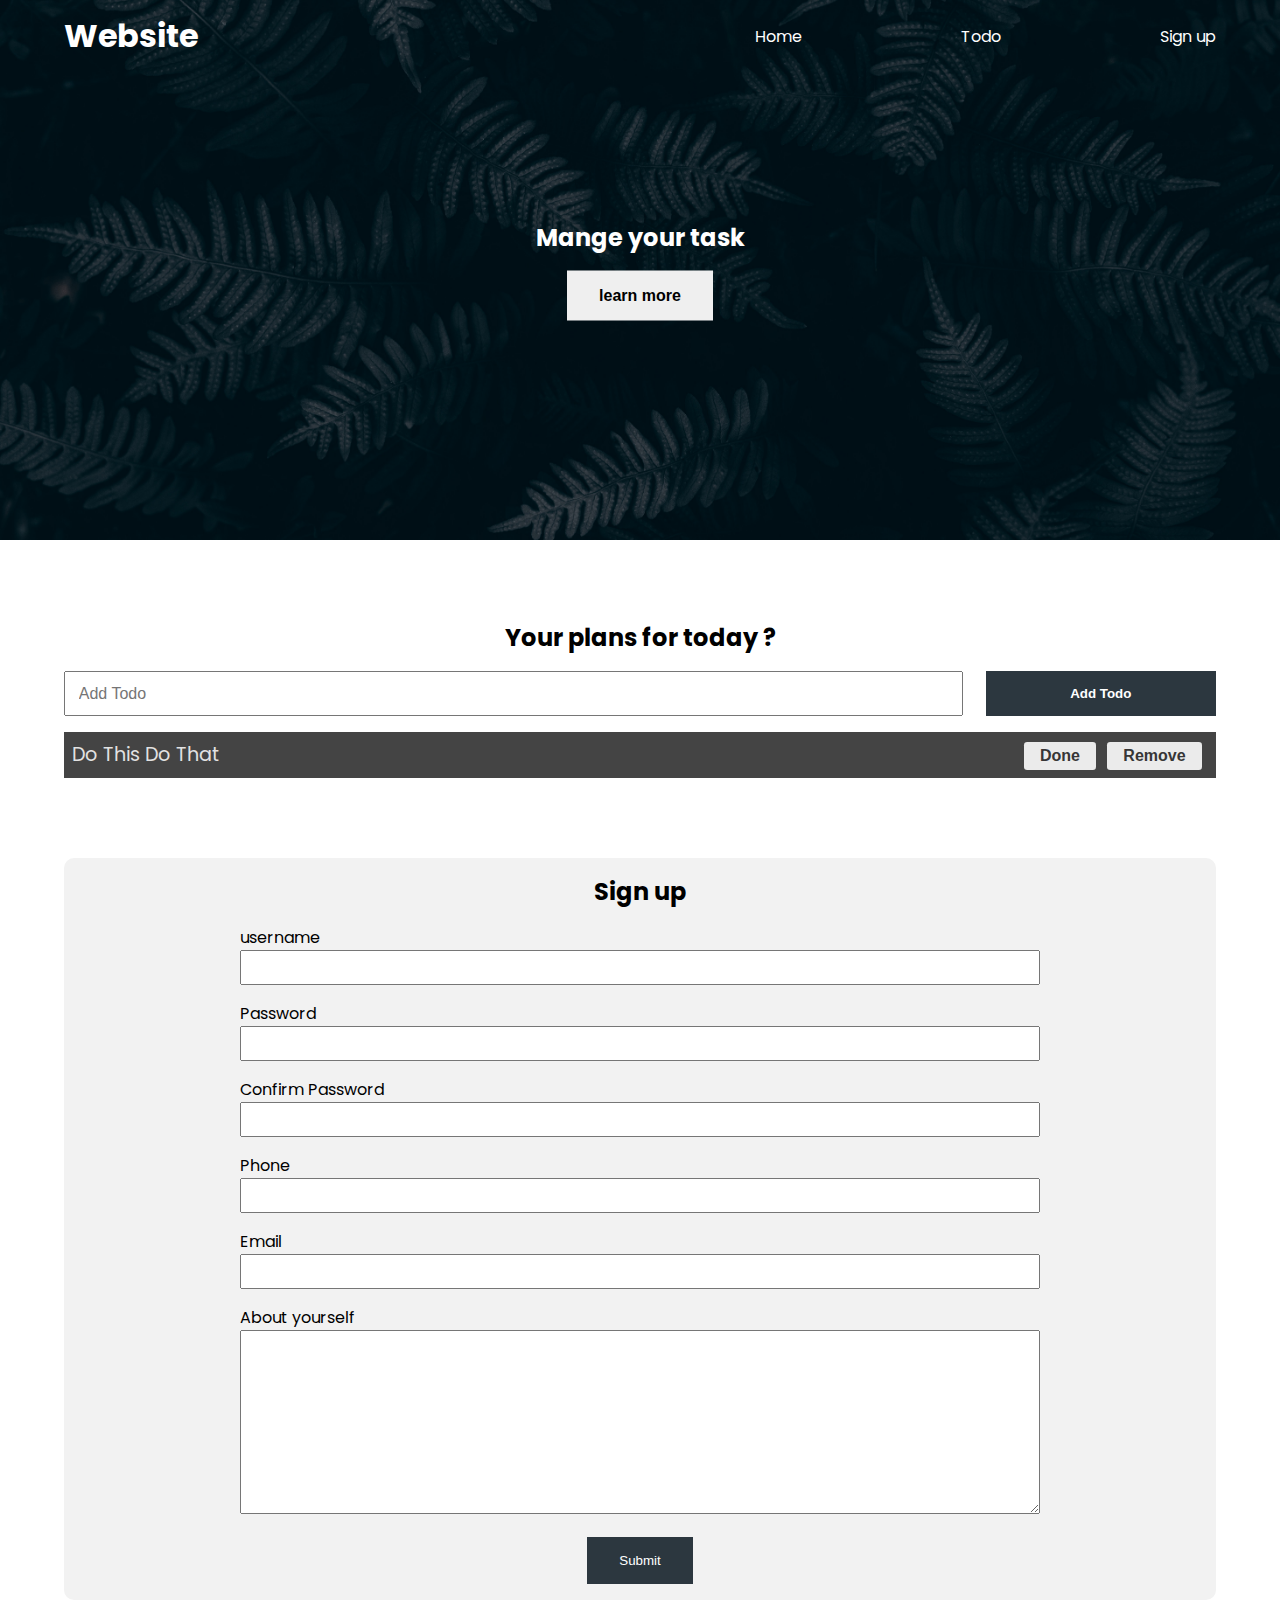
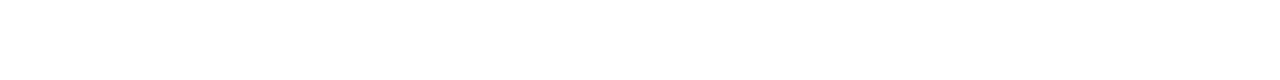
<file: index.html>
<!DOCTYPE html>
<html lang="en">

<head>
  <meta charset="UTF-8">
  <meta http-equiv="X-UA-Compatible" content="IE=edge">
  <meta name="viewport" content="width=device-width, initial-scale=1.0">
  <title>My Website</title>
  <link rel="stylesheet" href="style.css">
  <!-- <script src="/102.js" defer></script> -->
  <!-- <script src="/103.js" defer></script> -->
  <!-- <script src="/104.js" defer></script> -->
  <!-- <script src="/105.js" defer></script> -->
  <!-- <script src="/106.js" defer></script> -->
  <!-- <script src="/107.js" defer></script> -->
  <!-- <script src="/108.js" defer></script> -->
  <!-- <script src="/109.js" defer></script> -->
  <!-- <script src="/110.js" defer></script> -->
  <!-- <script src="/112.js" defer></script> -->
  <!-- <script src="/113.js" defer></script> -->
  <!-- <script src="/114.js" defer></script> -->
  <!-- <script src="/115.js" defer></script> -->
  <!-- <script src="/116.js" defer></script> -->
  <!-- <script src="/117.js" defer></script> -->
  <!-- <script src="/118.js" defer></script> -->
  <!-- <script src="/119.js" defer></script> -->
  <!-- <script src="/120.js" defer></script> -->
  <!-- <script src="/121.js" defer></script> -->
  <!-- <script src="/122.js" defer></script> -->
  <!-- <script src="/123.js" defer></script> -->
  <!-- <script src="/124.js" defer></script> -->
  <!-- <script src="/125.js" defer></script> -->
  <!-- <script src="/127.js" defer></script> -->
  <script src="/129.js" defer></script>
</head>

<body>
  <header class="header">
    <nav class="nav container">
      <h1 class="logo">Website</h1>
      <ul class="nav-items">
        <li class="nav-item"><a href="#home">Home</a></li>
        <li class="nav-item"><a href="">Todo</a></li>
        <li class="nav-item"><a href="">Sign up</a></li>
      </ul>
    </nav>
    <div class="headline">
      <h2 id="main-heading">Mange your task <span style="display: none;">Hello</span></h2>
      <button class="btn btn-headline">learn more</button>
    </div>
  </header>
  <section class="section-todo container">
    <h2>Your plans for today ?</h2>
    <form class="form-todo">
      <input type="text" placeholder="Add Todo">
      <input type="submit" value="Add Todo" class="btn">
    </form>
    <ul class="todo-list">
      <li>
        <span class="text">Do this do that</span>
        <div class="todo-buttons">
          <button class="todo-btn done">Done</button>
          <button class="todo-btn remove">Remove</button>
        </div>
      </li>
    </ul>
  </section>

  <section class="section-signup container">
    <h2>Sign up</h2>
    <form class="signup-form">
      <div class="form-group">
        <label for="username">username</label>
        <input type="text" name="username" id="username">
      </div>
      <div class="form-group">
        <label for="password">Password</label>
        <input type="password" name="password" id="password">
      </div>
      <div class="form-group">
        <label for="confirmPassword">Confirm Password</label>
        <input type="password" name="confirmPassword" id="confirmPassword">
      <div class="form-group">
        <label for="phone">Phone</label>
        <input type="password" name="phone" id="phone">
      </div>
      <div class="form-group">
        <label for="email">Email</label>
        <input type="email" name="email" id="email">
      </div>
      <div class="form-group">
        <label for="about">About yourself</label>
        <textarea name="about" id="about" cols="30" rows="10"></textarea>
      </div>
      <button type="submit" class="btn signup-btn">Submit</button>
    </form>
  </section>
</body>

</html>
</file>
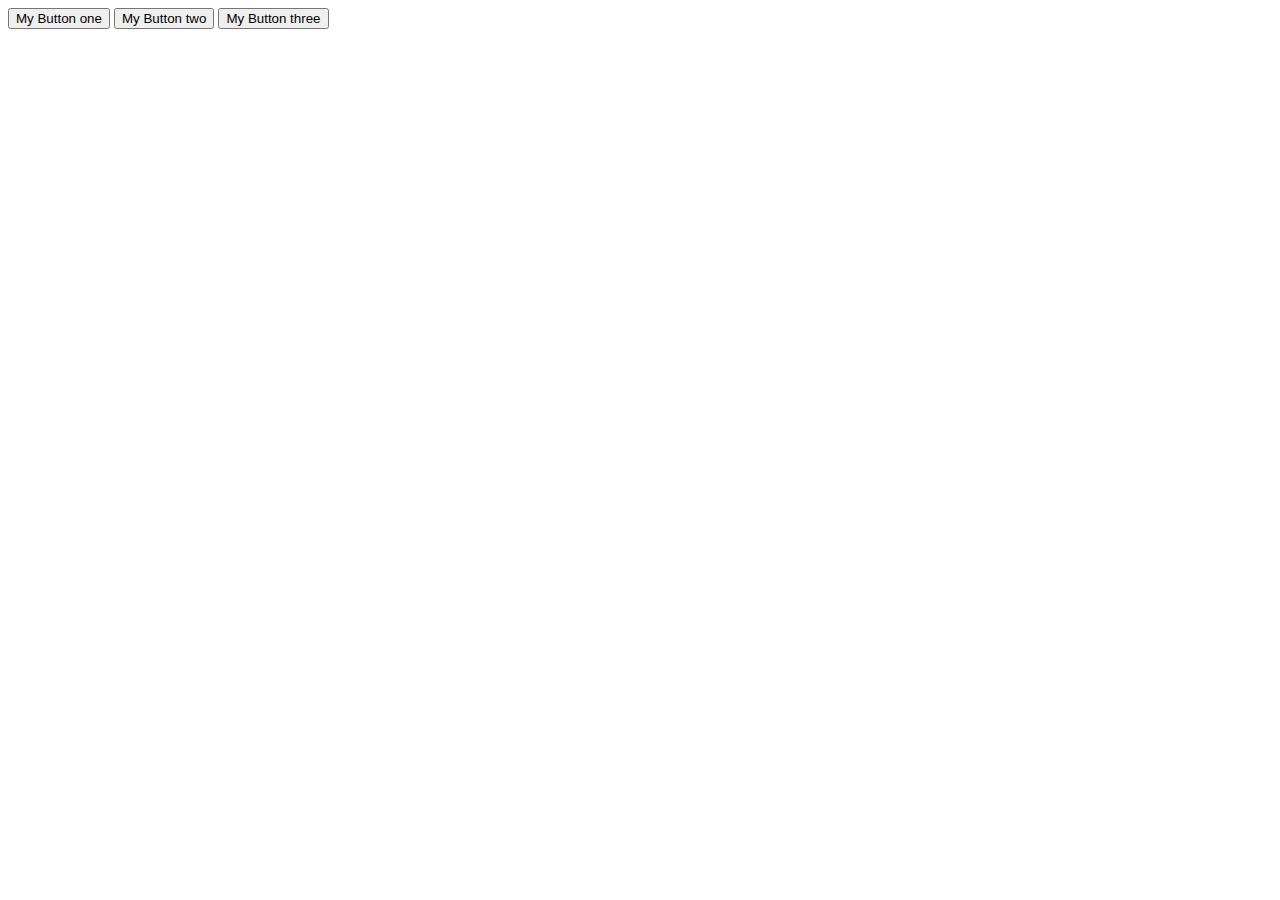
<file: clickEvent.html>
<!DOCTYPE html>
<html lang="en">
<head>
  <meta charset="UTF-8">
  <meta http-equiv="X-UA-Compatible" content="IE=edge">
  <meta name="viewport" content="width=device-width, initial-scale=1.0">
  <title>Click Event</title>
  <!-- <script src="/122.js" defer></script> -->
  <!-- <script src="/123.js" defer></script> -->
  <!-- <script src="/124.js" defer></script> -->
  <script src="/125.js" defer></script>
</head>
<body>
  <div class="my-buttons">
    <button id="one">My Button one</button>
    <button id="two">My Button two</button>
    <button id="three">My Button three</button>
  </div>
</body>
</html>
</file>
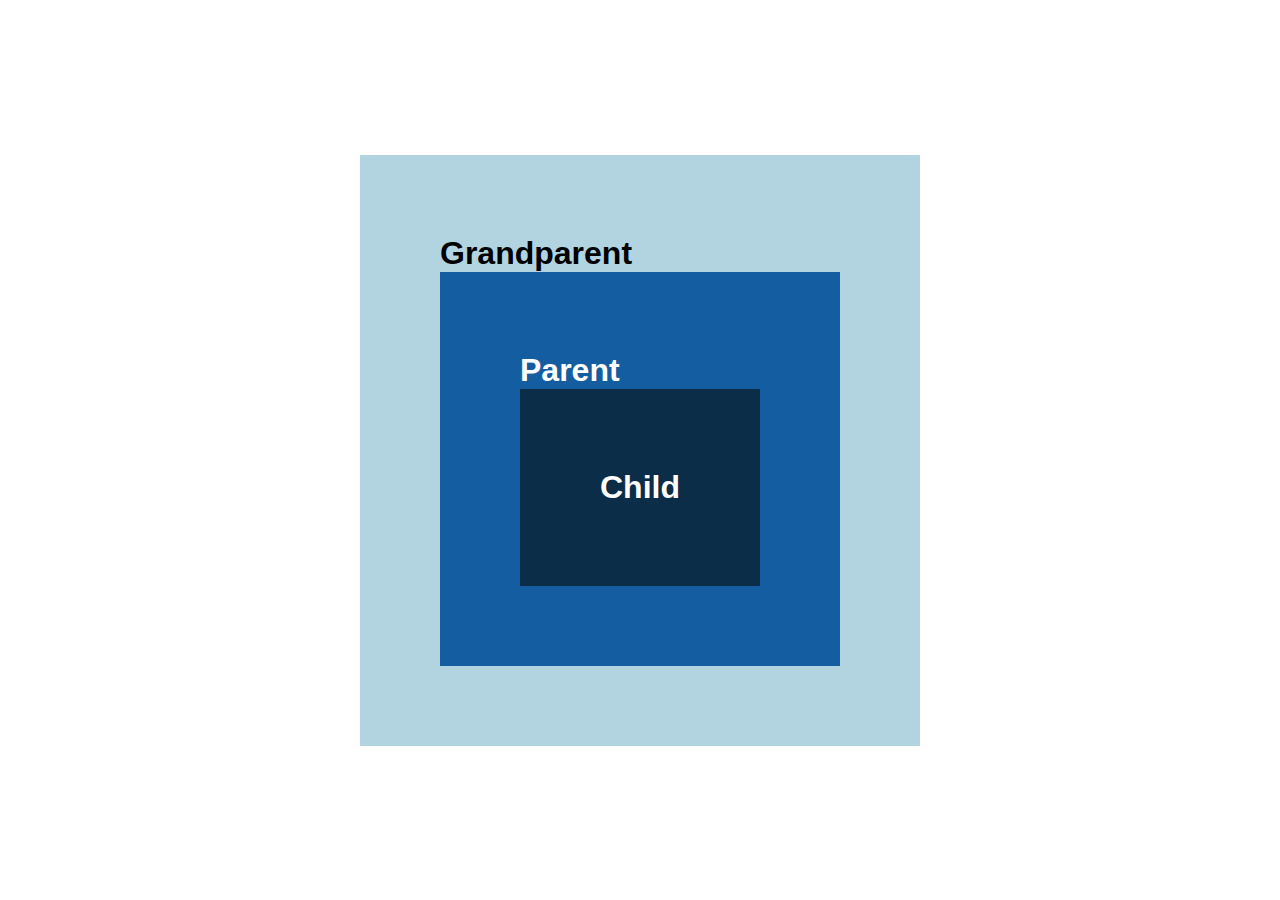
<file: event bubbling-capturing.html>
<!DOCTYPE html>
<html lang="en">

<head>
  <meta charset="UTF-8">
  <meta http-equiv="X-UA-Compatible" content="IE=edge">
  <meta name="viewport" content="width=device-width, initial-scale=1.0">
  <title>Event bubbling</title>
  <link rel="stylesheet" href="eventbubbling.css">
  <script src="/128.js" defer></script>
</head>

<body>
  <main>
    <div class="grandparent box">
      Grandparent
      <div class="parent box">
        Parent
        <div class="child box">
          Child
        </div>
      </div>
    </div>
  </main>
</body>

</html>
</file>
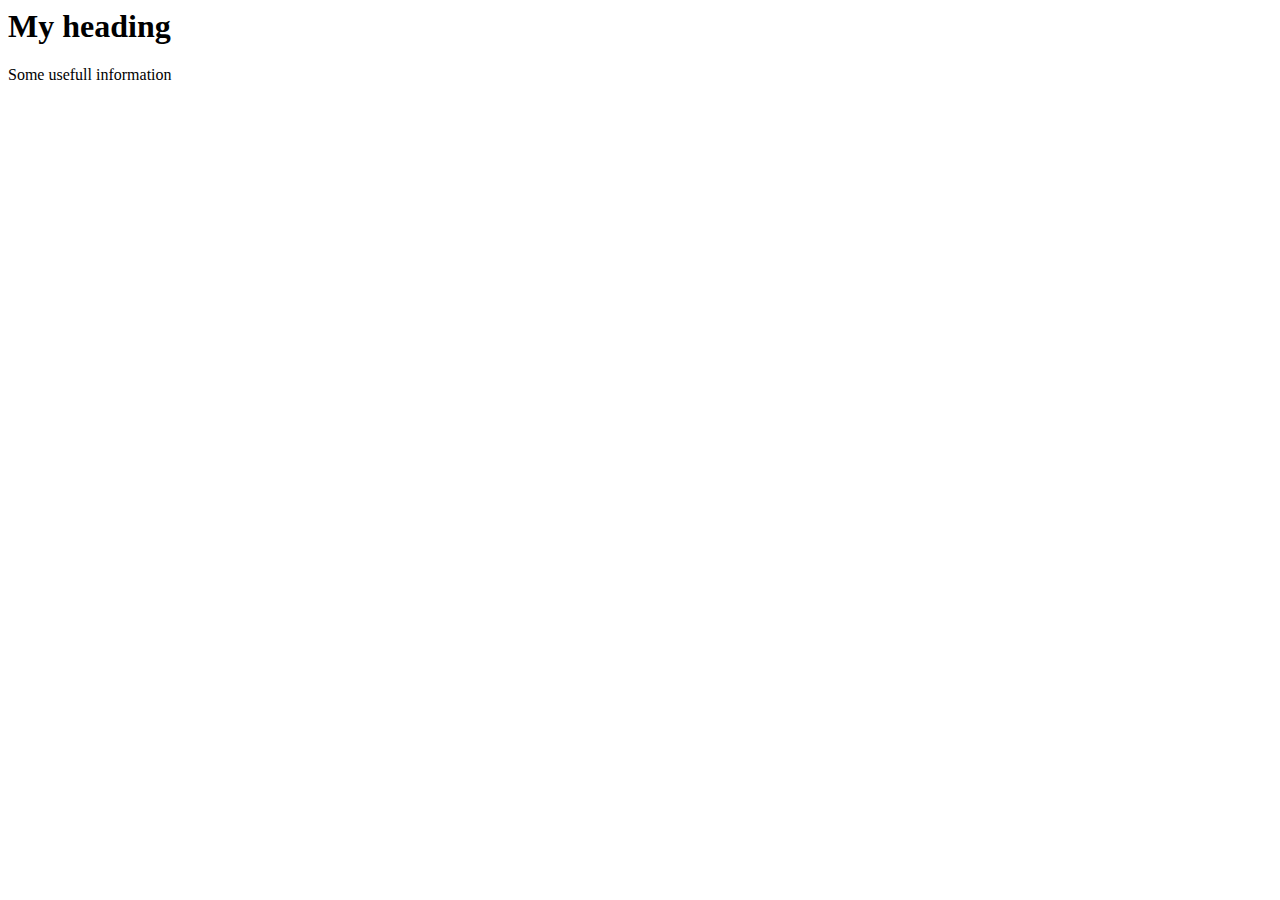
<file: index2.html>
<html>
  <head>
    <title>Dom traversing</title>
    <script src="/111.js" defer></script>
  </head>
  <body>
  <div class="container">
    <h1>My heading</h1>
    <p>Some usefull information</p>
  </div>
  </body>
</html>
</file>
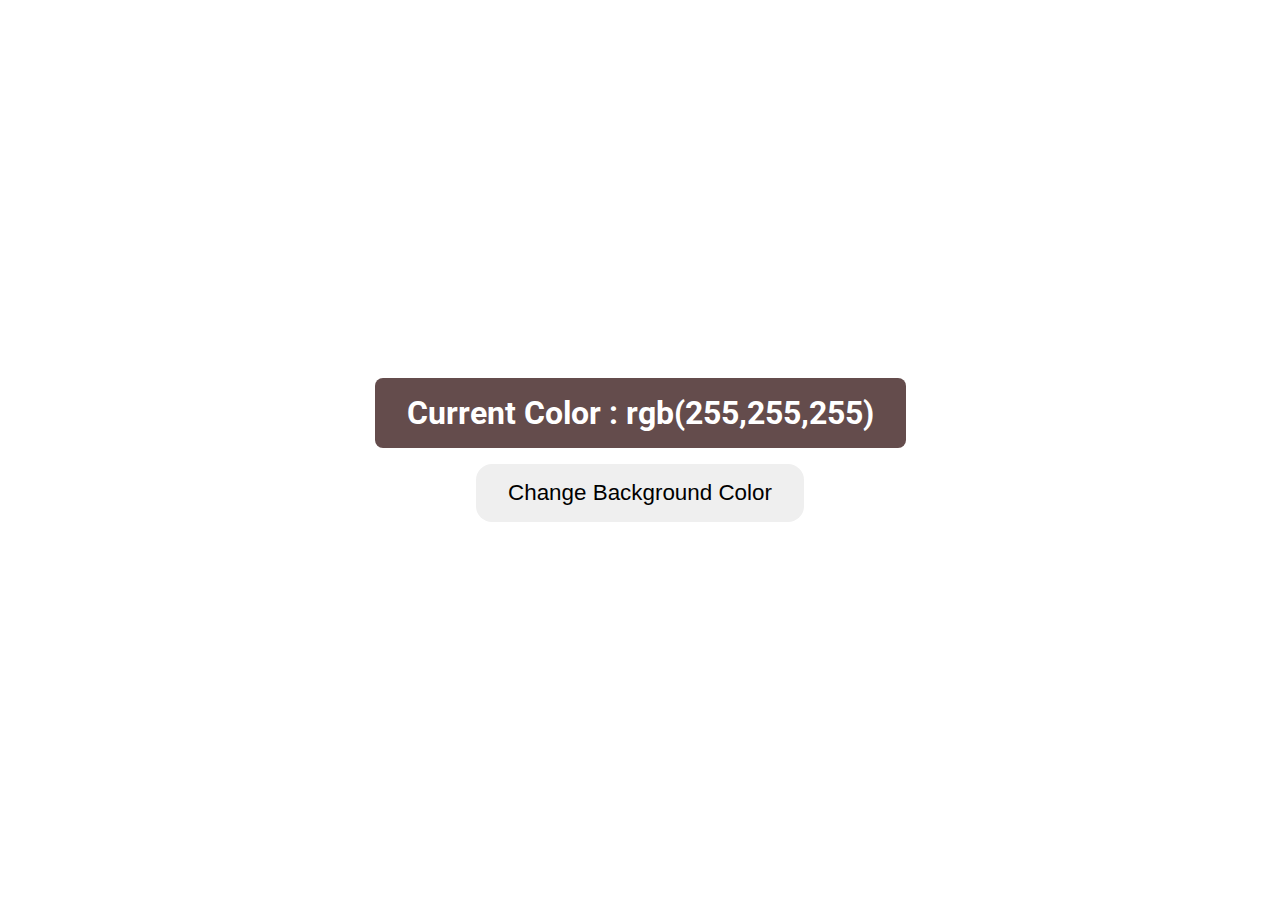
<file: littiledmo.html>
<!DOCTYPE html>
<html lang="en">
<head>
  <meta charset="UTF-8">
  <meta http-equiv="X-UA-Compatible" content="IE=edge">
  <meta name="viewport" content="width=device-width, initial-scale=1.0">
  <title>Random color</title>
  <link rel="stylesheet" href="litledemo.css">
  <script src="/126.js" defer></script>
</head>
<body>
  <main>
    <div class="container">
      <h1>Current Color : <span class="current-color">rgb(255,255,255)</span></h1>
      <button>Change Background Color</button>
    </div>
  </main>
</body>
</html>
</file>
<file: style.css>
@import url('https://fonts.googleapis.com/css2?family=Poppins:wght@200;300;400;500;600;700&display=swap');

*{
  box-sizing: border-box;
  padding: 0;
  margin: 0;
}
body{
  font-family: 'Poppins', sans-serif;
}

a{
  text-decoration: none;
  color: white;
}


.header{
  position: relative;
  min-height: 60vh;
  background: url("/bg-image.jpg");
  background-position: center;
  background-repeat: no-repeat;
  background-size: cover;
  color: white;
}

.bg-dark{
  background: black;
  color: white;
 }
.container{
  max-width: 1200px;
  margin: auto;
  width: 90%;
}
.nav{
  display: flex;
  justify-content: space-between;
  min-height: 8vh;
  align-items: center;
}

.nav-items{
  width: 40%;
  display: flex;
  list-style: none;
  justify-content: space-between;
}
.headline{
  text-align: center;
  position: absolute;
  top: 50%;
  left: 50%;
  transform: translate(-50%, -50%);
}

.btn{
  display: inline-block;
  outline: none;
  cursor: pointer;
  border: none;
}

.btn-headline{
  padding: 1rem 2rem;
  font-size: 1rem;
  margin-top: 1rem;
  font-weight: 600;
}

.section-todo{
 margin-top: 5rem;
 text-align: center;
}


.form-todo{
  min-height: 5vh;
  display: flex;
  justify-content: space-between;
  margin-top: 1rem;
}
.form-todo input{
  min-height: 100%;
}

.form-todo input[type="text"]{
  width: 78%;
  padding: 0 0.8rem;
  font-size: 1rem;
  font-weight: 400;
}

.form-todo input[type="submit"]{
  width: 20%;
  background-color: rgb(44, 55, 63);
  color: white;
  font-weight: bold;
}
.todo-list{
  text-align: left;
  font-size: 1.2rem;
  list-style-type: none;
}

.todo-list li{
  padding: 0.5rem;
  background-color: #444;
  color: rgb(226, 226, 226);
  margin-top: 1rem;
  text-transform: capitalize;
  display: flex;
  justify-content: space-between;
  align-items: center;
}

.todo-btn{
  /* min-height: 100%; */
  padding: 0.3rem 1rem;
  font-size: 1rem;
  font-weight: bold;
  cursor: pointer;
  border-radius: 0.2rem;
  border: none;
  outline: none;
  background: rgb(235, 235, 235);
  color: rgb(55, 54, 54);
  margin-right: 0.4rem;
}


.section-signup{
  margin: 5rem auto;
  text-align: center;
  background: rgb(242, 242, 242);
  border-radius: 10px;
  padding: 1rem;
}

.signup-form{
  max-width: 800px;
  width: 95%;
  text-align: left;
  margin: auto;
}
.signup-form label{
  display: block;
}

.signup-form input{
  display: block;
  width: 100%;
  padding: 0.5rem;
}

.form-group{
  margin-top: 1rem;
}

.signup-form textarea{
  width: 100%;
  padding: 1rem;
}

.signup-btn{
  background: rgb(44, 55, 63);
  color: white;
  padding: 1rem 2rem;
  display: block;
  margin: auto;
  margin-top: 1rem;
}
</file>
<file: eventbubbling.css>
*{
  padding: 0;
  margin: 0;
  box-sizing: border-box;
}

body{
  font-family: Arial, Helvetica, sans-serif;
}

main{
  display: flex;
  justify-content: center;
  align-items: center;
  height: 100vh;
}

.box{
  min-width: 100px;
  min-height: 100px;
  padding: 5rem;
  color: white;
  font-weight: bold;
  font-size: 2rem;
  cursor: pointer;
}

.grandparent{
  background: #b1d4e0;
  color: black;
}

.parent{
  background: #145da0;
}

.child{
  background: #0c2d48;
}
</file>
<file: litledemo.css>
@import url('https://fonts.googleapis.com/css2?family=Roboto:wght@300;400;500;700&display=swap');
*{
  margin: 0;
  padding: 0;
  box-sizing: border-box;
}
body{
  font-family: 'Roboto', sans-serif;
}
main{
  min-height: 100vh;
  display: flex;
  justify-content: center;
  align-items: center;
  text-align: center;
}

h1{
  padding: 1rem 2rem;
  background-color: rgb(100, 76, 76);
  color: white;
  border-radius: 0.5rem;
}

button{
  padding: 1rem 2rem;
  font-size: 1.4rem;
  border-radius: 1rem;
  cursor: pointer;
  margin-top: 1rem;
  border: none;
  outline: none;
  transition: background-color 0.4s;
}

button:hover{
  background-color: rgb(129, 129, 129);
}
</file>
